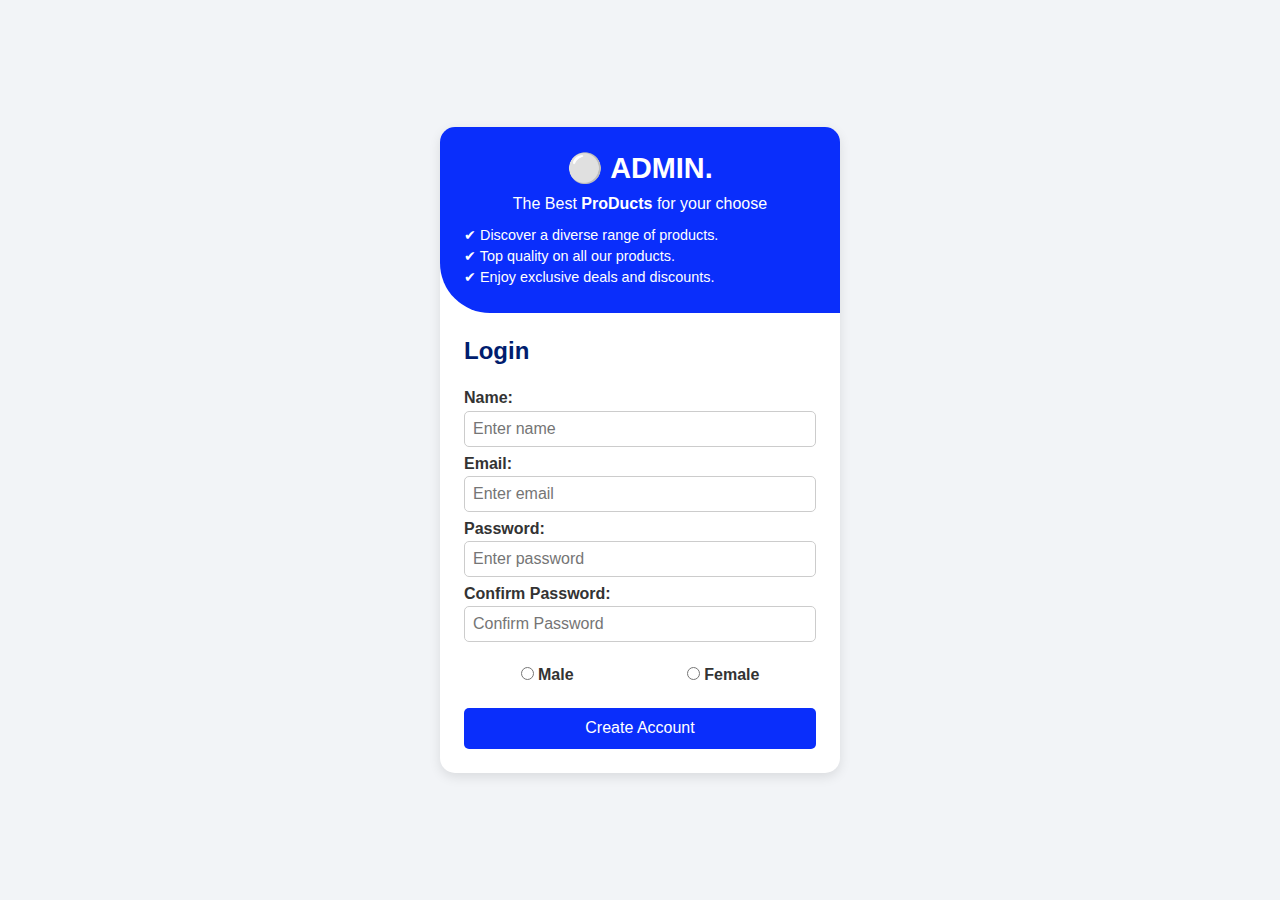
<file: index.html>
<!DOCTYPE html>
<html>

<head>
  <meta charset="UTF-8">
  <meta name="viewport" content="width=device-width, initial-scale=1">
  <title></title>
</head>

<body>
  
</body>

</html>
<!DOCTYPE html>
<html lang="en">
<head>
  <meta charset="UTF-8" />
  <meta name="viewport" content="width=device-width, initial-scale=1.0" />
  <title>Admin Login</title>
  <link rel="stylesheet" href="style.css" />
</head>
<body>
  <div class="login-container">
    <div class="login-card">
      <div class="login-header">
        <div class="logo">⚪ ADMIN.</div>
        <p class="tagline">
          The Best <span class="highlight">ProDucts</span> for your choose
        </p>
        <ul class="features">
          <li>✔ Discover a diverse range of products.</li>
          <li>✔ Top quality on all our products.</li>
          <li>✔ Enjoy exclusive deals and discounts.</li>
        </ul>
      </div>

      <form id="loginForm" class="login-form">
        <h2>Login</h2>

        <label for="name">Name:</label>
        <input type="text" id="name" placeholder="Enter name" required>

        <label for="email">Email:</label>
        <input type="email" id="email" placeholder="Enter email" required>

        <label for="password">Password:</label>
        <input type="password" id="password" placeholder="Enter password" required>

        <label for="confirm">Confirm Password:</label>
        <input type="password" id="confirm" placeholder="Confirm Password" required>

        <div class="gender">
          <label><input type="radio" name="gender" value="male"> Male</label>
          <label><input type="radio" name="gender" value="female"> Female</label>
        </div>

        <button type="submit" class="btn">Create Account</button>
      </form>
    </div>
  </div>

  <script src="script.js"></script>
</body>
</html>
</file>
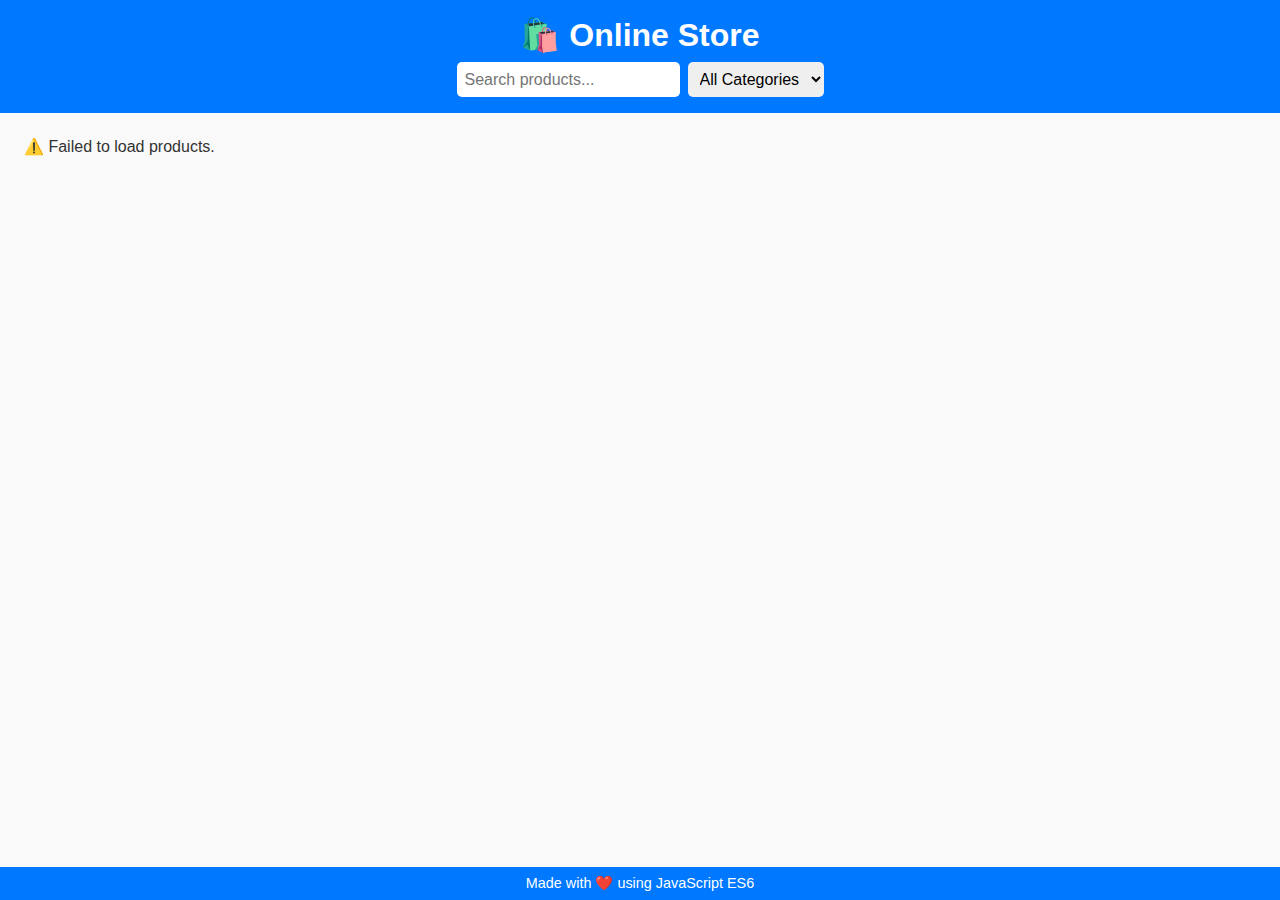
<file: products.html>
<!DOCTYPE html>
<html>

<head>
  <meta charset="UTF-8">
  <meta name="viewport" content="width=device-width, initial-scale=1">
  <title></title>
</head>

<body>
  
</body>

</html>
<!DOCTYPE html>
<html lang="en">
<head>
  <meta charset="UTF-8" />
  <meta name="viewport" content="width=device-width, initial-scale=1.0" />
  <title>Fake Store - Products</title>
  <link rel="stylesheet" href="style.css" />
</head>
<body>
  <header>
    <h1>🛍️ Online Store</h1>
    <div class="filters">
      <input type="text" id="search" placeholder="Search products..." />
      <select id="category">
        <option value="all">All Categories</option>
      </select>
    </div>
  </header>

  <main id="product-container" class="grid"></main>

  <footer>
    <p>Made with ❤️ using JavaScript ES6</p>
  </footer>

  <script src="script.js"></script>
</body>
</html>
</file>
<file: style.css>
/* ===== Global Reset ===== */
* {
  margin: 0;
  padding: 0;
  box-sizing: border-box;
  font-family: 'Segoe UI', Tahoma, Geneva, Verdana, sans-serif;
}

/* ===== Login Page ===== */
.login-container {
  display: flex;
  justify-content: center;
  align-items: center;
  min-height: 100vh;
  background: #f2f4f7;
}

.login-card {
  width: 90%;
  max-width: 400px;
  background: white;
  border-radius: 15px;
  box-shadow: 0 4px 12px rgba(0,0,0,0.1);
  overflow: hidden;
}

.login-header {
  background: #0a2efb;
  color: #fff;
  padding: 1.5rem;
  text-align: center;
  border-bottom-left-radius: 50px;
}

.logo {
  font-size: 1.8rem;
  font-weight: bold;
  margin-bottom: 0.5rem;
}

.tagline {
  font-size: 1rem;
  margin-bottom: 0.7rem;
  line-height: 1.4;
}

.highlight {
  color: #fff;
  font-weight: bold;
}

.features {
  list-style: none;
  text-align: left;
  font-size: 0.9rem;
}

.features li {
  margin: 0.3rem 0;
}

.login-form {
  padding: 1.5rem;
  display: flex;
  flex-direction: column;
}

.login-form h2 {
  color: #001d6e;
  margin-bottom: 1rem;
}

.login-form label {
  margin-top: 0.5rem;
  font-weight: 600;
}

.login-form input[type="text"],
.login-form input[type="email"],
.login-form input[type="password"] {
  padding: 0.5rem;
  border: 1px solid #ccc;
  border-radius: 5px;
  font-size: 1rem;
  margin-top: 0.2rem;
}

.gender {
  margin-top: 1rem;
  display: flex;
  justify-content: space-around;
}

.btn {
  background: #0a2efb;
  color: white;
  border: none;
  padding: 0.7rem;
  margin-top: 1.5rem;
  border-radius: 5px;
  font-size: 1rem;
  cursor: pointer;
  transition: 0.3s;
}

.btn:hover {
  background: #001bb5;
}

/* ===== Products Page ===== */
body {
  background: #f9f9f9;
  color: #333;
  display: flex;
  flex-direction: column;
  min-height: 100vh;
}

header {
  background: #0078ff;
  color: #fff;
  text-align: center;
  padding: 1rem;
}

.filters {
  display: flex;
  justify-content: center;
  gap: 0.5rem;
  flex-wrap: wrap;
  margin-top: 0.5rem;
}

#search, #category {
  padding: 0.5rem;
  border-radius: 5px;
  border: none;
  outline: none;
  font-size: 1rem;
}

.grid {
  display: grid;
  grid-template-columns: repeat(auto-fit, minmax(250px, 1fr));
  gap: 1.5rem;
  padding: 1.5rem;
  flex: 1;
}

.card {
  background: #fff;
  border-radius: 15px;
  box-shadow: 0 2px 8px rgba(0, 0, 0, 0.1);
  padding: 1rem;
  transition: transform 0.2s ease;
}

.card:hover {
  transform: scale(1.03);
}

.card img {
  width: 100%;
  height: 200px;
  object-fit: contain;
  border-radius: 10px;
}

.card h2 {
  font-size: 1.1rem;
  margin: 0.5rem 0;
  height: 2.8rem;
  overflow: hidden;
}

.card p {
  font-size: 0.9rem;
  color: #555;
  margin-bottom: 0.5rem;
}

.card .price {
  font-weight: bold;
  color: #0078ff;
}

footer {
  background: #0078ff;
  color: white;
  text-align: center;
  padding: 0.5rem;
  font-size: 0.9rem;
}

/* Responsive */
@media (max-width: 480px) {
  .login-card {
    max-width: 95%;
  }
  .filters {
    flex-direction: column;
  }
}
</file>
